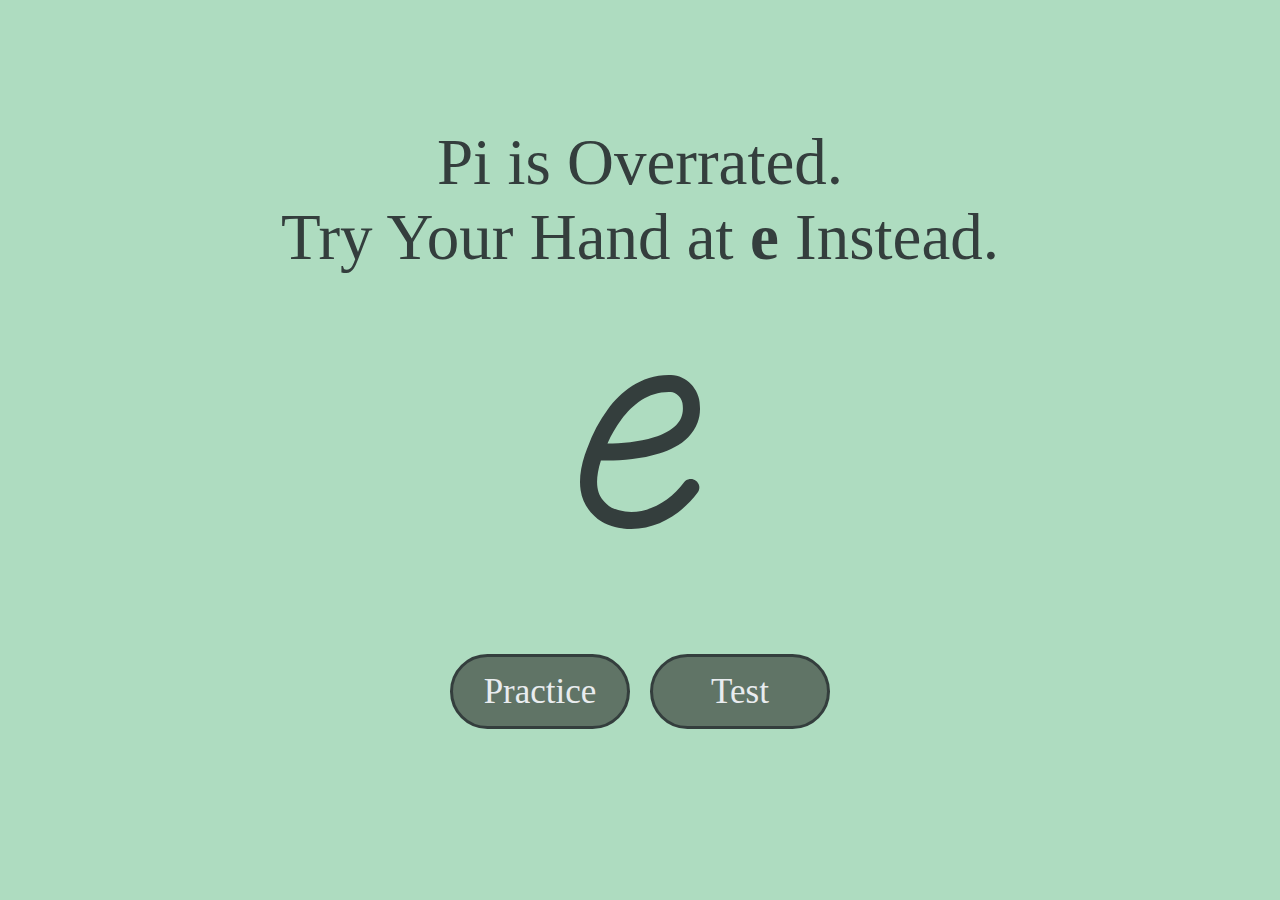
<file: index.html>
<!DOCTYPE html>
<html lang="en">
  <head>
    <meta charset="UTF-8" />
    <meta name="viewport" content="width=device-width, initial-scale=1.0" />

    <link rel="icon" type="image/x-icon" href="images/e_favicon.svg" />

    <!-- Font Import -->
    <link rel="preconnect" href="https://fonts.googleapis.com" />
    <link rel="preconnect" href="https://fonts.gstatic.com" crossorigin />
    <link
      href="https://fonts.googleapis.com/css2?family=Bodoni+Moda:ital,opsz,wght@0,6..96,400..900;1,6..96,400..900&family=Shantell+Sans:ital,wght,BNCE,INFM,SPAC@0,300..800,-100..100,0..100,0..100;1,300..800,-100..100,0..100,0..100&display=swap"
      rel="stylesheet"
    />

    <link rel="stylesheet" type="text/css" href="styles/index.css" />
    <title>Memory-e</title>
  </head>

  <body>
    <main class="content">
      <h1 class="header-text">
        Pi is Overrated.<br />Try Your Hand at <span>e</span> Instead.
      </h1>
      <img class="e-image" src="images/e.svg" />
      <div class="options">
        <a><button class="practice-button button">Practice</button></a>
        <a href="test.html"><button class="test-button button">Test</button></a>
      </div>
    </main>
  </body>
</html>
</file>
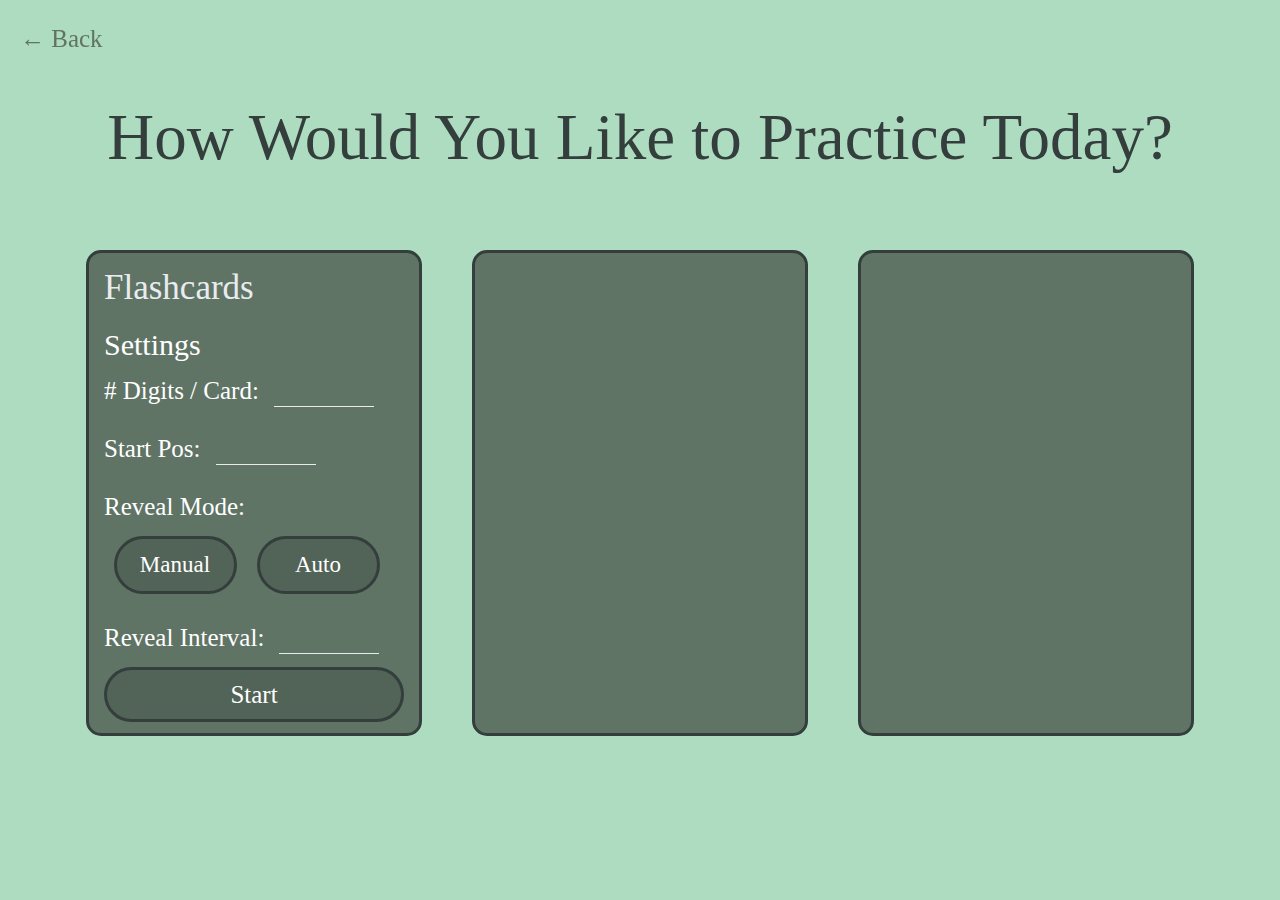
<file: practice.html>
<!DOCTYPE html>
<html lang="en">
  <head>
    <meta charset="UTF-8" />
    <meta name="viewport" content="width=device-width, initial-scale=1.0" />

    <link rel="icon" type="image/x-icon" href="images/e_favicon.svg" />

    <!-- Font Import -->
    <link rel="preconnect" href="https://fonts.googleapis.com" />
    <link rel="preconnect" href="https://fonts.gstatic.com" crossorigin />
    <link
      href="https://fonts.googleapis.com/css2?family=Bodoni+Moda:ital,opsz,wght@0,6..96,400..900;1,6..96,400..900&family=Shantell+Sans:ital,wght,BNCE,INFM,SPAC@0,300..800,-100..100,0..100,0..100;1,300..800,-100..100,0..100,0..100&display=swap"
      rel="stylesheet"
    />

    <link rel="stylesheet" type="text/css" href="styles/practice.css" />

    <title>Memory-e ~ Practice</title>
  </head>

  <body>
    <header class="header">
      <a href="index.html"><p class="back-arrow">← Back</p></a>
    </header>

    <main>
      <h1 class="header-text">How Would You Like to Practice Today?</h1>
      <div class="options-box">
        <div class="option option-1">
          <h2 class="option-name">Flashcards</h2>
          <div class="settings">
            <p class="settings-text">Settings</p>

            <div class="digits-setting-box setting-box">
              <p class="digits-text setting"># Digits / Card:</p>
              <input class="digits-setting-input" />
            </div>

            <div class="start-pos-setting-box setting-box">
              <p class="start-pos-text setting">Start Pos:</p>
              <input class="start-pos-input" />
            </div>

            <p class="reveal-mode-text setting">Reveal Mode:</p>

            <div class="reveal-buttons setting">
              <button class="reveal-manual-button">Manual</button>
              <button class="reveal-auto-button">Auto</button>
            </div>

            <div class="reveal-interval-box setting-box">
              <p class="reveal-interval-text setting">Reveal Interval:</p>
              <input class="reveal-interval-input" />
            </div>
          </div>
          <button class="start-button">Start</button>
        </div>
        <div class="option option-2"></div>
        <div class="option option-3"></div>
      </div>
    </main>
  </body>
</html>
</file>
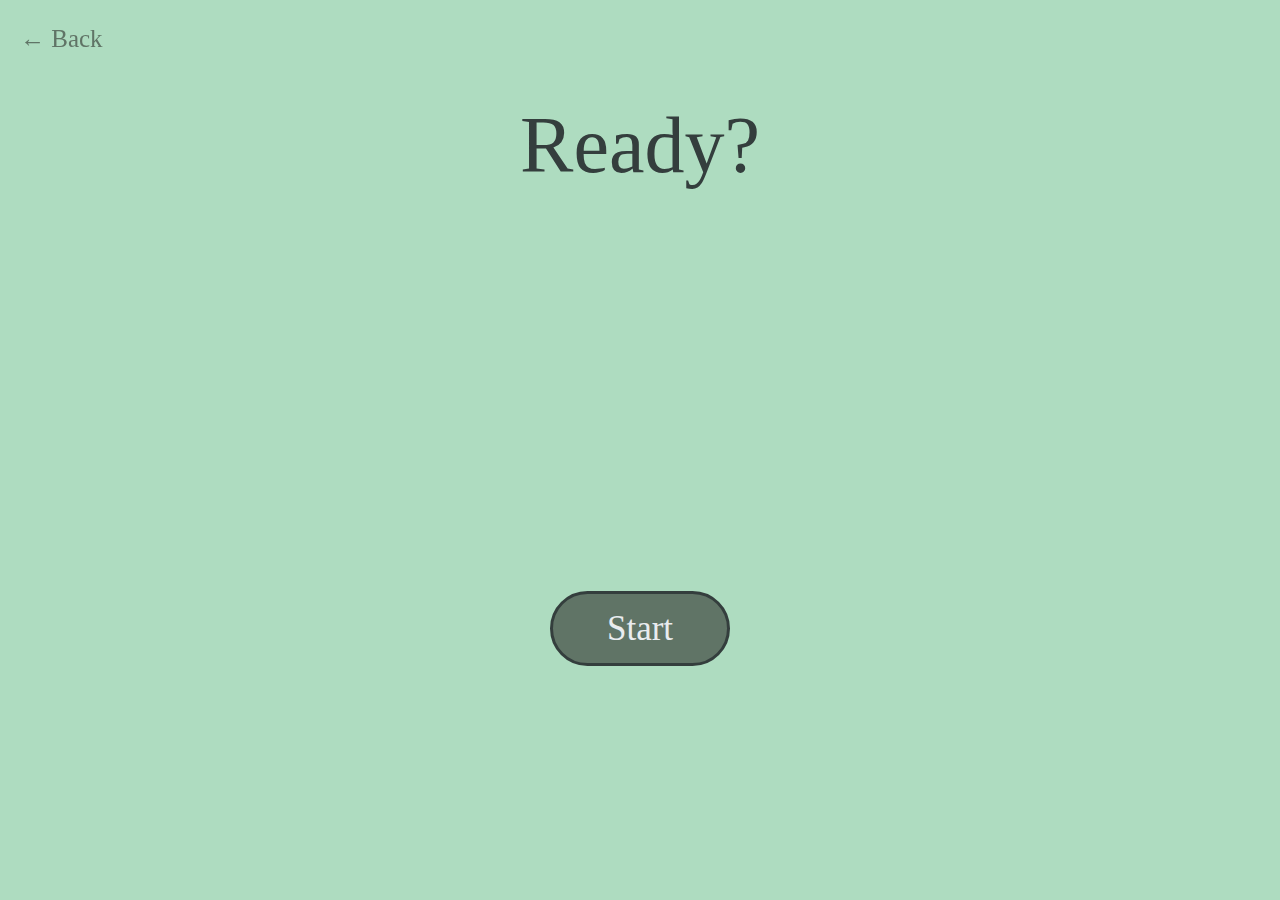
<file: test.html>
<!DOCTYPE html>
<html lang="en">
  <head>
    <meta charset="UTF-8" />
    <meta name="viewport" content="width=device-width, initial-scale=1.0" />

    <link rel="icon" type="image/x-icon" href="images/e_favicon.svg" />

    <!-- Font Import -->
    <link rel="preconnect" href="https://fonts.googleapis.com" />
    <link rel="preconnect" href="https://fonts.gstatic.com" crossorigin />
    <link
      href="https://fonts.googleapis.com/css2?family=Bodoni+Moda:ital,opsz,wght@0,6..96,400..900;1,6..96,400..900&family=Shantell+Sans:ital,wght,BNCE,INFM,SPAC@0,300..800,-100..100,0..100,0..100;1,300..800,-100..100,0..100,0..100&display=swap"
      rel="stylesheet"
    />

    <link rel="stylesheet" type="text/css" href="styles/test.css" />
    <title>Memory-e ~ Test</title>
  </head>

  <body>
    <header class="header">
      <a href="index.html"><p class="back-arrow">← Back</p></a>
    </header>

    <main>
      <h1 class="header-text">Ready?</h1>
      <img
        src="images/nodigits.png"
        class="gameover-image gameover-image-hidden"
      />

      <button class="start-button button">Start</button>
      <div class="started-box">
        <p class="counter counter-hidden">0</p>
        <input
          class="input-box input-box-hidden"
          placeholder="Start Typing e..."
        />
      </div>
      <button class="restart-button button restart-button-hidden">
        Try Again
      </button>
    </main>

    <script src="scripts/test.js"></script>
  </body>
</html>
</file>
<file: styles/index.css>
:root {
  --background: #aedcc0;
  --title-text: #343e3d;
  --accent: #607466;
  --accent-hover: #526357;
  --accent-active: #48574c;
  --text-main: #e9ecef;
  --text-main-accent: #c9ced4;
}

::selection {
  background-color: var(--text-main-accent);
  color: var(--text-main);
}

body {
  margin: 0;
  display: flex;
  flex-direction: column;
  height: 100vh;
}

main {
  background: var(--background);
  flex: 1;

  display: flex;
  flex-direction: column;
  align-items: center;
}

.header-text {
  color: var(--title-text);
  text-align: center;
  font-family: 'EB Garamond';
  font-size: 65px;
  font-style: normal;
  font-weight: 400;
  line-height: normal;
  margin: 125px 0 100px 0;
}

.header-text span {
  font-weight: bold;
}

.e-image {
  width: 130px;
  height: 154px;
  flex-shrink: 0;
  aspect-ratio: 60/77;
  margin-bottom: 125px;
}

.options {
  display: flex;
  flex-direction: row;
  column-gap: 20px;
}

.button {
  background: var(--accent);
  border: 3px solid var(--title-text);
  border-radius: 40px;
  color: var(--text-main);

  width: 180px;
  height: 75px;
  flex-shrink: 0;

  text-align: center;
  font-family: 'EB Garamond';
  font-size: 35px;
  font-style: normal;
  font-weight: 400;
  line-height: normal;

  appearance: none;
  -webkit-appearance: none;
  transition: background-color 0.15s;
}

.button:hover {
  cursor: pointer;
  background: var(--accent-hover);
}

.button:active {
  background: var(--accent-active);
}
</file>
<file: styles/practice.css>
:root {
  --background: #aedcc0;
  --title-text: #343e3d;
  --accent: #607466;
  --accent-hover: #526357;
  --accent-active: #48574c;
  --text-main: #e9ecef;
  --text-main-accent: #c9ced4;
}

::selection {
  background-color: var(--accent);
  color: var(--text-main);
}

body {
  margin: 0;
  display: flex;
  flex-direction: column;
  height: 100vh;
}

header {
  position: fixed;
}

a {
  text-decoration: none;
}

.back-arrow {
  color: var(--accent);
  text-align: center;
  font-family: 'EB Garamond';
  font-size: 25px;
  font-style: normal;
  font-weight: 400;
  line-height: normal;

  margin-left: 20px;
  transition: color 0.15s;
}

.back-arrow:hover {
  color: var(--accent-hover);
}

main {
  background: var(--background);
  flex: 1;

  display: flex;
  flex-direction: column;
  align-items: center;
}

.header-text {
  color: var(--title-text);
  text-align: center;
  font-family: 'EB Garamond';
  font-size: 65px;
  font-style: normal;
  font-weight: 400;
  line-height: normal;
  margin: 125px 0 75px 0;
}

@media screen and (max-width: 1500px) {
  .header-text {
    margin-top: 100px;
  }
}

.options-box {
  display: flex;
  flex-direction: row;
  column-gap: 50px;
}

.option {
  width: 300px;
  height: 450px;
  flex-shrink: 0;
  padding: 15px;

  border-radius: 15px;
  border: 3px solid var(--title-text);
  background: var(--accent);
}

.option-name {
  margin: 0;
  margin-bottom: 20px;

  color: var(--text-main);
  font-family: 'EB Garamond';
  font-size: 35px;
  font-style: normal;
  font-weight: 400;
  line-height: normal;
}

.settings-text {
  color: #fff;
  font-family: 'EB Garamond';
  font-size: 30px;
  font-style: normal;
  font-weight: 400;
  line-height: normal;
  margin: 0;
}

.setting {
  color: #fff;
  font-family: 'EB Garamond';
  font-size: 25px;
  font-style: normal;
  font-weight: 400;
  line-height: normal;
  margin-right: 15px;
  margin-top: 15px;
  margin-bottom: 15px;
}

.reveal-buttons {
  display: flex;
  justify-content: center;
  column-gap: 20px;
}

.reveal-manual-button,
.reveal-auto-button {
  width: 123px;
  height: 58px;
  flex-shrink: 0;
  border-radius: 35px;
  border: 3px solid var(--title-text);

  background-color: var(--accent-hover);
  color: #fff;
  font-family: 'EB Garamond';
  font-size: 23px;
  font-style: normal;
  font-weight: 400;
  line-height: normal;
}

.reveal-manual-button:hover,
.reveal-auto-button:hover {
  background-color: var(--accent-active);
  cursor: pointer;
}

.setting-box {
  display: flex;
  align-items: center;
}

.digits-setting-input {
  width: 100px;
  height: 20px;
  background: transparent;
  border: none;
  border-bottom: 1px solid var(--text-main);
  outline: none;
  padding: 5px 0;

  font-size: 20px;
  color: var(--text-main);
  font-family: 'EB Garamond';
}

.start-pos-input {
  width: 100px;
  height: 20px;
  background: transparent;
  border: none;
  border-bottom: 1px solid var(--text-main);
  outline: none;
  padding: 5px 0;

  font-size: 20px;
  color: var(--text-main);
  font-family: 'EB Garamond';
}

.reveal-interval-input {
  width: 100px;
  height: 20px;
  background: transparent;
  border: none;
  border-bottom: 1px solid var(--text-main);
  outline: none;
  padding: 5px 0;

  font-size: 20px;
  color: var(--text-main);
  font-family: 'EB Garamond';
}

.start-button {
  width: 100%;
  height: 55px;
  flex-shrink: 0;

  background-color: var(--accent-hover);
  border: 3px solid var(--title-text);
  border-radius: 35px;

  color: #fff;
  font-family: 'EB Garamond';
  font-size: 25px;
  font-style: normal;
  font-weight: 400;
  line-height: normal;
}

.start-button:hover {
  background-color: var(--accent-active);
  cursor: pointer;
}

.start-button:active {
  background-color: var(--accent-hover);
}
</file>
<file: styles/test.css>
:root {
  --background: #aedcc0;
  --title-text: #343e3d;
  --accent: #607466;
  --accent-hover: #526357;
  --accent-active: #48574c;
  --text-main: #e9ecef;
  --text-main-accent: #a9aaac;
}

::selection {
  background-color: var(--accent);
  color: var(--text-main);
}

body {
  margin: 0;
  display: flex;
  flex-direction: column;
  height: 100vh;
  overflow: hidden;
}

header {
  position: fixed;
}

a {
  text-decoration: none;
}

.back-arrow {
  color: var(--accent);
  text-align: center;
  font-family: 'EB Garamond';
  font-size: 25px;
  font-style: normal;
  font-weight: 400;
  line-height: normal;

  margin-left: 20px;
  transition: color 0.15s;
}

.back-arrow:hover {
  color: var(--accent-hover);
}

main {
  background: var(--background);
  flex: 1;

  display: flex;
  flex-direction: column;
  align-items: center;
}

.header-text {
  color: var(--title-text);
  text-align: center;
  font-family: 'EB Garamond';
  font-size: 80px;
  font-style: normal;
  font-weight: 400;
  line-height: normal;
  margin: 125px 0 454px 0;
}

.header-text-started {
  margin-bottom: 300px;
}

.header-text-gameover {
  margin-bottom: 76px;
}

@media screen and (max-width: 1500px) {
  .header-text {
    margin-top: 100px;
    margin-bottom: 400px;
  }

  .header-text-started {
    margin-bottom: 275px;
  }

  .header-text-gameover {
    margin-bottom: 50px;
  }
}

.gameover-image {
  height: 300px;
  margin-bottom: 50px;
}

.gameover-image-hidden {
  display: none;
}

.button {
  background: var(--accent);
  border: 3px solid var(--title-text);
  border-radius: 40px;
  color: var(--text-main);

  width: 180px;
  height: 75px;
  flex-shrink: 0;

  text-align: center;
  font-family: 'EB Garamond';
  font-size: 35px;
  font-style: normal;
  font-weight: 400;
  line-height: normal;

  appearance: none;
  -webkit-appearance: none;
  transition: background-color 0.15s;
}

/* Game Started - Remove Start Button */
.start-button-hidden {
  display: none;
}

.button:hover {
  cursor: pointer;
  background: var(--accent-hover);
}

.button:active {
  background: var(--accent-active);
}

.started-box {
  display: flex;
  flex-direction: column;
  align-items: center;
}

.counter {
  color: var(--title-text);
  font-family: 'EB Garamond';
  font-size: 75px;
  font-style: normal;
  font-weight: 400;
  line-height: normal;
  margin: 0 0 40px 0;
}

.counter-hidden {
  display: none;
}

.input-box {
  width: 700px;
  height: 75px;
  flex-shrink: 0;
  padding-left: 10px;
  padding-right: 10px;

  border-radius: 15px;
  border: 3px solid var(--title-text);
  background: var(--accent);

  color: var(--text-main);
  font-family: 'EB Garamond';
  font-size: 40px;
  font-style: normal;
  font-weight: 400;
  line-height: normal;
}

.input-box-hidden {
  display: none;
}

.input-box:focus {
  outline: none;
  border: 3px solid var(--title-text);
  background: var(--accent-hover);
}

.input-box::placeholder {
  color: var(--text-main-accent);
}

.restart-button {
  margin-top: 50px;
}

.restart-button-hidden {
  display: none;
}
</file>
